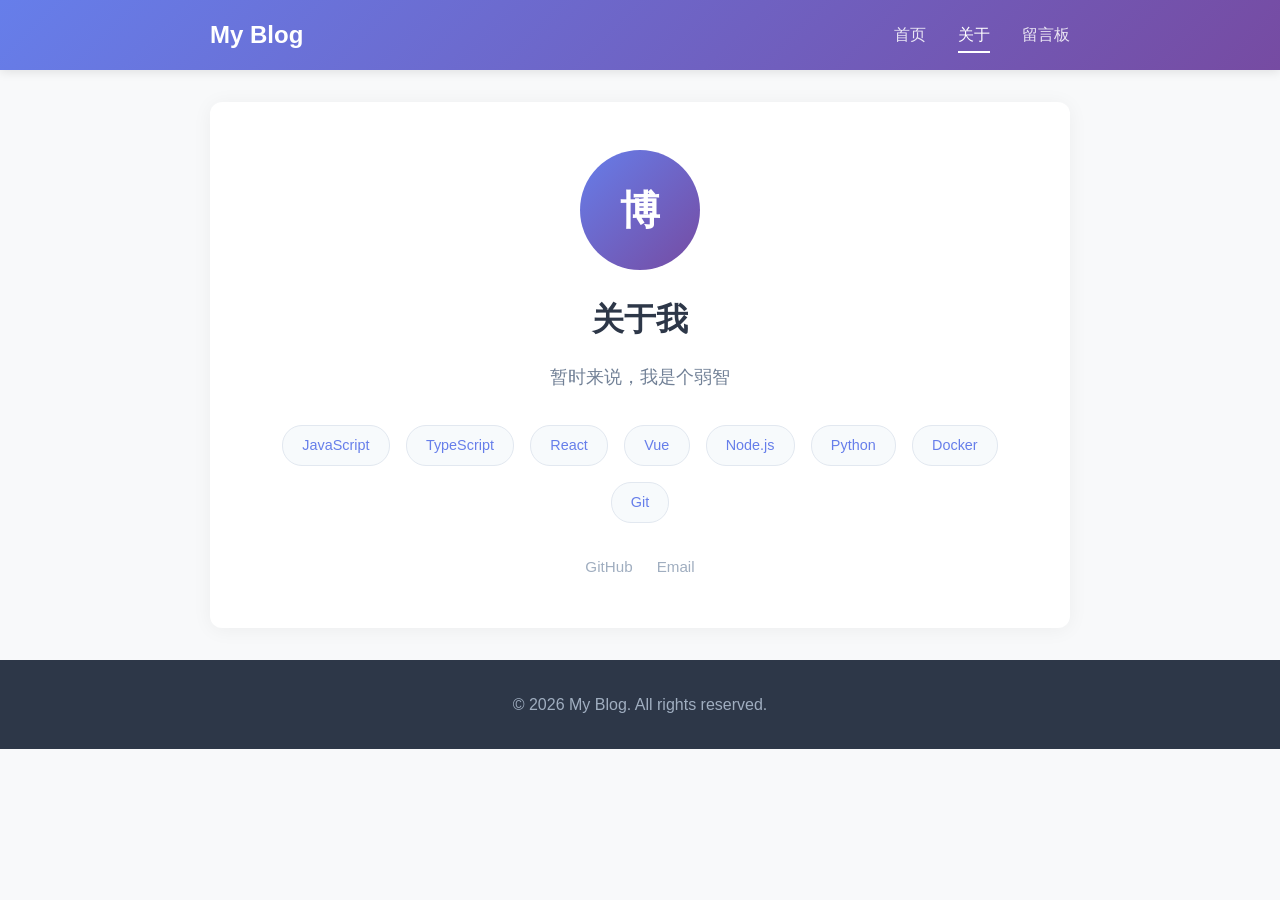
<file: blog/about.html>
<!DOCTYPE html>
<html lang="zh-CN">
<head>
    <meta charset="UTF-8">
    <meta name="viewport" content="width=device-width, initial-scale=1.0">
    <title>关于 - My Blog</title>
    <link rel="stylesheet" href="style.css">
</head>
<body>
    <!-- 导航栏 -->
    <nav class="navbar">
        <div class="container">
            <a href="/" class="logo">My Blog</a>
            <ul class="nav-links">
                <li><a href="/">首页</a></li>
                <li><a href="/about.html" class="active">关于</a></li>
                <li><a href="/guestbook.html">留言板</a></li>
            </ul>
        </div>
    </nav>

    <!-- 关于页面内容 -->
    <main class="container">
        <section class="about-page">
            <div class="about-avatar">博</div>
            <h1>关于我</h1>
            <p class="bio">
                暂时来说，我是个弱智
            </p>
            <div class="skills">
                <span class="skill-tag">JavaScript</span>
                <span class="skill-tag">TypeScript</span>
                <span class="skill-tag">React</span>
                <span class="skill-tag">Vue</span>
                <span class="skill-tag">Node.js</span>
                <span class="skill-tag">Python</span>
                <span class="skill-tag">Docker</span>
                <span class="skill-tag">Git</span>
            </div>
            <div class="social-links">
                <a href="https://github.com" target="_blank">GitHub</a>
                <a href="mailto:blog@example.com">Email</a>
            </div>
        </section>
    </main>

    <!-- 页脚 -->
    <footer class="footer">
        <div class="container">
            <p>&copy; 2026 My Blog. All rights reserved.</p>
        </div>
    </footer>
</body>
</html>
</file>
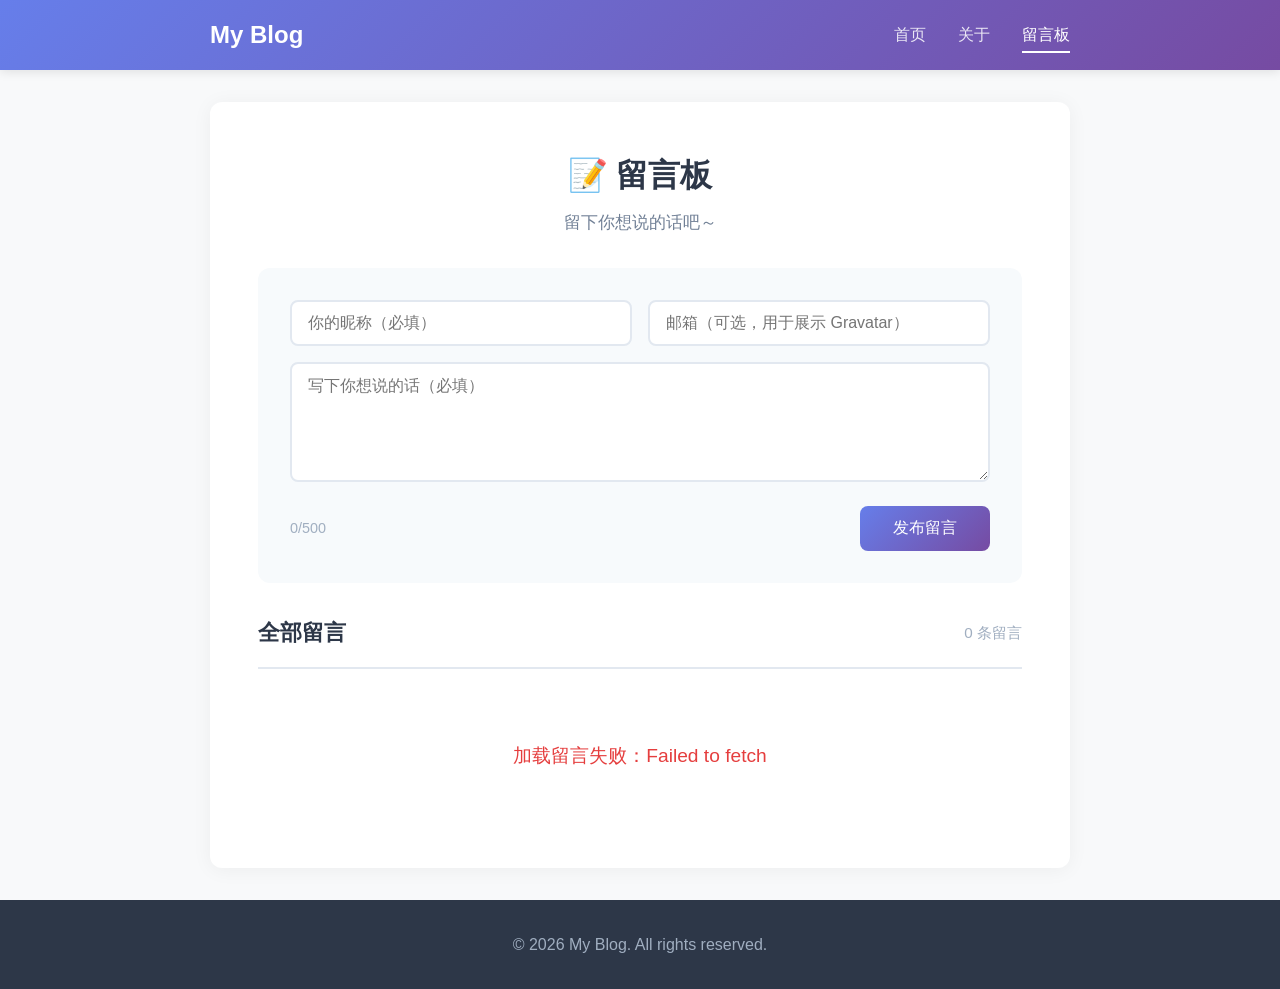
<file: blog/guestbook.html>
<!DOCTYPE html>
<html lang="zh-CN">
<head>
    <meta charset="UTF-8">
    <meta name="viewport" content="width=device-width, initial-scale=1.0">
    <title>留言板 - My Blog</title>
    <link rel="stylesheet" href="style.css">
</head>
<body>
    <!-- 导航栏 -->
    <nav class="navbar">
        <div class="container">
            <a href="/" class="logo">My Blog</a>
            <ul class="nav-links">
                <li><a href="/">首页</a></li>
                <li><a href="/about.html">关于</a></li>
                <li><a href="/guestbook.html" class="active">留言板</a></li>
            </ul>
        </div>
    </nav>

    <!-- 留言板内容 -->
    <main class="container">
        <section class="guestbook-page">
            <h1>📝 留言板</h1>
            <p class="guestbook-subtitle">留下你想说的话吧～</p>

            <!-- 留言表单 -->
            <form class="message-form" id="messageForm">
                <div class="form-row">
                    <input type="text" id="nickname" class="form-input" placeholder="你的昵称（必填）" maxlength="20" required>
                    <input type="email" id="email" class="form-input" placeholder="邮箱（可选，用于展示 Gravatar）" maxlength="50">
                </div>
                <textarea id="content" class="form-textarea" placeholder="写下你想说的话（必填）" maxlength="500" required></textarea>
                <div class="form-footer">
                    <span class="char-count"><span id="charCount">0</span>/500</span>
                    <button type="submit" class="submit-btn" id="submitBtn">
                        <span class="btn-text">发布留言</span>
                        <span class="btn-loading" style="display:none">发布中...</span>
                    </button>
                </div>
            </form>

            <!-- 留言列表 -->
            <div class="messages-section">
                <div class="messages-header">
                    <h2>全部留言</h2>
                    <span class="message-count" id="messageCount">0 条留言</span>
                </div>
                <div id="messagesList" class="messages-list">
                    <div class="loading">加载留言中</div>
                </div>
            </div>
        </section>
    </main>

    <!-- 页脚 -->
    <footer class="footer">
        <div class="container">
            <p>&copy; 2026 My Blog. All rights reserved.</p>
        </div>
    </footer>

    <script src="guestbook.js"></script>
</body>
</html>
</file>
<file: blog/style.css>
* {
    margin: 0;
    padding: 0;
    box-sizing: border-box;
}

body {
    font-family: -apple-system, BlinkMacSystemFont, 'Segoe UI', Roboto, 'Helvetica Neue', Arial, sans-serif;
    line-height: 1.6;
    color: #333;
    background-color: #f8f9fa;
}

.container {
    max-width: 900px;
    margin: 0 auto;
    padding: 0 20px;
}

/* 导航栏 */
.navbar {
    background: linear-gradient(135deg, #667eea 0%, #764ba2 100%);
    color: white;
    padding: 1rem 0;
    position: sticky;
    top: 0;
    z-index: 100;
    box-shadow: 0 2px 10px rgba(0, 0, 0, 0.1);
}

.navbar .container {
    display: flex;
    justify-content: space-between;
    align-items: center;
}

.logo {
    font-size: 1.5rem;
    font-weight: bold;
    color: white;
    text-decoration: none;
}

.nav-links {
    list-style: none;
    display: flex;
    gap: 2rem;
}

.nav-links a {
    color: rgba(255, 255, 255, 0.85);
    text-decoration: none;
    font-size: 1rem;
    transition: color 0.3s;
    padding: 0.5rem 0;
}

.nav-links a:hover,
.nav-links a.active {
    color: white;
    border-bottom: 2px solid white;
}

/* 英雄区域 */
.hero {
    text-align: center;
    padding: 4rem 0;
    background: white;
    border-radius: 12px;
    margin: 2rem 0;
    box-shadow: 0 2px 20px rgba(0, 0, 0, 0.05);
}

.hero h1 {
    font-size: 2.5rem;
    color: #2d3748;
    margin-bottom: 1rem;
}

.hero p {
    font-size: 1.2rem;
    color: #718096;
}

/* 文章卡片 */
.blog-posts {
    display: grid;
    gap: 2rem;
    padding-bottom: 3rem;
}

.post-card {
    background: white;
    border-radius: 12px;
    overflow: hidden;
    box-shadow: 0 2px 20px rgba(0, 0, 0, 0.05);
    transition: transform 0.3s, box-shadow 0.3s;
    cursor: pointer;
}

.post-card:hover {
    transform: translateY(-4px);
    box-shadow: 0 8px 30px rgba(0, 0, 0, 0.1);
}

.post-card-image {
    width: 100%;
    height: 200px;
    object-fit: cover;
    display: block;
}

.post-card-content {
    padding: 1.5rem;
}

.post-card-category {
    display: inline-block;
    background: linear-gradient(135deg, #667eea 0%, #764ba2 100%);
    color: white;
    padding: 0.25rem 0.75rem;
    border-radius: 20px;
    font-size: 0.8rem;
    margin-bottom: 0.75rem;
}

.post-card-title {
    font-size: 1.4rem;
    color: #2d3748;
    margin-bottom: 0.75rem;
    line-height: 1.4;
}

.post-card-excerpt {
    color: #718096;
    margin-bottom: 1rem;
    line-height: 1.6;
}

.post-card-meta {
    display: flex;
    align-items: center;
    gap: 1rem;
    color: #a0aec0;
    font-size: 0.9rem;
}

.post-card-meta .avatar {
    width: 32px;
    height: 32px;
    border-radius: 50%;
    background: linear-gradient(135deg, #667eea 0%, #764ba2 100%);
    display: inline-flex;
    align-items: center;
    justify-content: center;
    color: white;
    font-size: 0.8rem;
    font-weight: bold;
}

/* 文章详情页 */
.article-page {
    background: white;
    border-radius: 12px;
    padding: 3rem;
    margin: 2rem 0;
    box-shadow: 0 2px 20px rgba(0, 0, 0, 0.05);
}

.article-header {
    margin-bottom: 2rem;
}

.article-header h1 {
    font-size: 2.2rem;
    color: #2d3748;
    margin-bottom: 1rem;
    line-height: 1.3;
}

.article-meta {
    display: flex;
    align-items: center;
    gap: 1rem;
    color: #a0aec0;
    font-size: 0.95rem;
    flex-wrap: wrap;
}

.article-meta .avatar {
    width: 40px;
    height: 40px;
    border-radius: 50%;
    background: linear-gradient(135deg, #667eea 0%, #764ba2 100%);
    display: inline-flex;
    align-items: center;
    justify-content: center;
    color: white;
    font-weight: bold;
}

.article-image {
    width: 100%;
    max-height: 400px;
    object-fit: cover;
    border-radius: 8px;
    margin-bottom: 2rem;
}

.article-content {
    font-size: 1.1rem;
    line-height: 1.8;
    color: #4a5568;
}

.article-content h2 {
    font-size: 1.6rem;
    color: #2d3748;
    margin: 2rem 0 1rem;
    padding-bottom: 0.5rem;
    border-bottom: 2px solid #e2e8f0;
}

.article-content h3 {
    font-size: 1.3rem;
    color: #2d3748;
    margin: 1.5rem 0 1rem;
}

.article-content p {
    margin-bottom: 1.2rem;
}

.article-content ul,
.article-content ol {
    margin: 0 0 1.2rem 1.5rem;
}

.article-content li {
    margin-bottom: 0.5rem;
}

.article-content code {
    background: #f7fafc;
    padding: 0.2rem 0.4rem;
    border-radius: 4px;
    font-size: 0.95rem;
    color: #e53e3e;
    font-family: 'Consolas', 'Monaco', monospace;
}

.article-content pre {
    background: #2d3748;
    color: #e2e8f0;
    padding: 1.5rem;
    border-radius: 8px;
    overflow-x: auto;
    margin: 1.5rem 0;
    font-size: 0.9rem;
    line-height: 1.6;
}

.article-content pre code {
    background: none;
    color: inherit;
    padding: 0;
}

.article-content blockquote {
    border-left: 4px solid #667eea;
    padding: 1rem 1.5rem;
    margin: 1.5rem 0;
    background: #f7fafc;
    border-radius: 0 8px 8px 0;
    color: #718096;
    font-style: italic;
}

.article-content a {
    color: #667eea;
    text-decoration: none;
}

.article-content a:hover {
    text-decoration: underline;
}

.article-content img {
    max-width: 100%;
    border-radius: 8px;
    margin: 1.5rem 0;
}

/* 关于页面 */
.about-page {
    background: white;
    border-radius: 12px;
    padding: 3rem;
    margin: 2rem 0;
    box-shadow: 0 2px 20px rgba(0, 0, 0, 0.05);
    text-align: center;
}

.about-avatar {
    width: 120px;
    height: 120px;
    border-radius: 50%;
    background: linear-gradient(135deg, #667eea 0%, #764ba2 100%);
    display: flex;
    align-items: center;
    justify-content: center;
    margin: 0 auto 1.5rem;
    font-size: 2.5rem;
    color: white;
    font-weight: bold;
}

.about-page h1 {
    font-size: 2rem;
    color: #2d3748;
    margin-bottom: 1rem;
}

.about-page .bio {
    font-size: 1.1rem;
    color: #718096;
    max-width: 600px;
    margin: 0 auto 2rem;
    line-height: 1.8;
}

.about-page .skills {
    display: flex;
    justify-content: center;
    gap: 1rem;
    flex-wrap: wrap;
    margin-bottom: 2rem;
}

.about-page .skill-tag {
    background: #f7fafc;
    color: #667eea;
    padding: 0.5rem 1.2rem;
    border-radius: 20px;
    font-size: 0.9rem;
    border: 1px solid #e2e8f0;
}

.social-links {
    display: flex;
    justify-content: center;
    gap: 1.5rem;
}

.social-links a {
    color: #a0aec0;
    text-decoration: none;
    font-size: 0.95rem;
    transition: color 0.3s;
}

.social-links a:hover {
    color: #667eea;
}

/* 留言板 */
.guestbook-page {
    background: white;
    border-radius: 12px;
    padding: 3rem;
    margin: 2rem 0;
    box-shadow: 0 2px 20px rgba(0, 0, 0, 0.05);
}

.guestbook-page h1 {
    font-size: 2rem;
    color: #2d3748;
    text-align: center;
    margin-bottom: 0.5rem;
}

.guestbook-subtitle {
    text-align: center;
    color: #718096;
    margin-bottom: 2rem;
    font-size: 1.05rem;
}

/* 留言表单 */
.message-form {
    background: #f7fafc;
    padding: 2rem;
    border-radius: 12px;
    margin-bottom: 2rem;
}

.form-row {
    display: flex;
    gap: 1rem;
    margin-bottom: 1rem;
}

.form-row .form-input {
    flex: 1;
}

.form-input {
    width: 100%;
    padding: 0.75rem 1rem;
    border: 2px solid #e2e8f0;
    border-radius: 8px;
    font-size: 1rem;
    color: #2d3748;
    background: white;
    transition: border-color 0.3s, box-shadow 0.3s;
    outline: none;
}

.form-input:focus,
.form-textarea:focus {
    border-color: #667eea;
    box-shadow: 0 0 0 3px rgba(102, 126, 234, 0.15);
}

.form-textarea {
    width: 100%;
    padding: 0.75rem 1rem;
    border: 2px solid #e2e8f0;
    border-radius: 8px;
    font-size: 1rem;
    color: #2d3748;
    background: white;
    resize: vertical;
    min-height: 120px;
    font-family: inherit;
    transition: border-color 0.3s, box-shadow 0.3s;
    outline: none;
    margin-bottom: 1rem;
}

.form-footer {
    display: flex;
    justify-content: space-between;
    align-items: center;
}

.char-count {
    color: #a0aec0;
    font-size: 0.9rem;
}

.char-count.exceeded {
    color: #e53e3e;
}

.submit-btn {
    background: linear-gradient(135deg, #667eea 0%, #764ba2 100%);
    color: white;
    border: none;
    padding: 0.75rem 2rem;
    border-radius: 8px;
    font-size: 1rem;
    cursor: pointer;
    transition: transform 0.3s, opacity 0.3s;
    min-width: 130px;
}

.submit-btn:hover {
    transform: translateY(-2px);
}

.submit-btn:disabled {
    opacity: 0.6;
    cursor: not-allowed;
    transform: none;
}

/* 留言列表 */
.messages-section {
    margin-top: 2rem;
}

.messages-header {
    display: flex;
    justify-content: space-between;
    align-items: center;
    margin-bottom: 1.5rem;
    padding-bottom: 1rem;
    border-bottom: 2px solid #e2e8f0;
}

.messages-header h2 {
    font-size: 1.4rem;
    color: #2d3748;
}

.message-count {
    color: #a0aec0;
    font-size: 0.95rem;
}

.messages-list {
    display: flex;
    flex-direction: column;
    gap: 1.25rem;
}

/* 留言卡片 */
.message-card {
    background: #f7fafc;
    padding: 1.5rem;
    border-radius: 12px;
    border-left: 4px solid #667eea;
    animation: fadeIn 0.4s ease-out;
}

@keyframes fadeIn {
    from {
        opacity: 0;
        transform: translateY(10px);
    }
    to {
        opacity: 1;
        transform: translateY(0);
    }
}

.message-header {
    display: flex;
    align-items: center;
    gap: 0.75rem;
    margin-bottom: 0.75rem;
}

.message-avatar {
    width: 40px;
    height: 40px;
    border-radius: 50%;
    background: linear-gradient(135deg, #667eea 0%, #764ba2 100%);
    display: flex;
    align-items: center;
    justify-content: center;
    color: white;
    font-weight: bold;
    font-size: 1rem;
    flex-shrink: 0;
    overflow: hidden;
}

.message-avatar img {
    width: 100%;
    height: 100%;
    object-fit: cover;
}

.message-avatar .avatar-placeholder {
    font-size: 1rem;
    font-weight: bold;
    color: white;
}

.message-author {
    font-weight: 600;
    color: #2d3748;
    font-size: 1rem;
}

.message-time {
    color: #a0aec0;
    font-size: 0.85rem;
    margin-left: auto;
}

.message-content {
    color: #4a5568;
    line-height: 1.6;
    font-size: 1rem;
    white-space: pre-wrap;
    word-break: break-word;
}

/* 没有留言 */
.no-messages {
    text-align: center;
    padding: 3rem;
    color: #a0aec0;
    font-size: 1.1rem;
}

/* 状态提示 */
.status-message {
    text-align: center;
    padding: 0.75rem;
    border-radius: 8px;
    margin-bottom: 1rem;
    display: none;
    font-size: 0.95rem;
}

.status-message.success {
    display: block;
    background: #c6f6d5;
    color: #276749;
}

.status-message.error {
    display: block;
    background: #fed7d7;
    color: #9b2c2c;
}

/* 响应式 */
@media (max-width: 768px) {
    .guestbook-page {
        padding: 2rem 1.5rem;
    }

    .form-row {
        flex-direction: column;
        gap: 0.75rem;
    }

    .form-footer {
        flex-direction: column;
        gap: 0.75rem;
        align-items: stretch;
    }

    .char-count {
        text-align: right;
    }

    .submit-btn {
        width: 100%;
    }

    .message-header {
        flex-wrap: wrap;
    }

    .message-time {
        margin-left: 0;
        width: 100%;
    }
}

/* 页脚 */
.footer {
    background: #2d3748;
    color: #a0aec0;
    text-align: center;
    padding: 2rem 0;
    margin-top: 2rem;
}

/* 加载状态 */
.loading {
    text-align: center;
    padding: 3rem;
    color: #a0aec0;
    font-size: 1.2rem;
}

.loading::after {
    content: '...';
    animation: dots 1.5s steps(3, end) infinite;
}

@keyframes dots {
    0% { content: '.'; }
    33% { content: '..'; }
    66% { content: '...'; }
}

/* 回到首页按钮 */
.back-home {
    display: inline-block;
    background: linear-gradient(135deg, #667eea 0%, #764ba2 100%);
    color: white;
    padding: 0.75rem 1.5rem;
    border-radius: 8px;
    text-decoration: none;
    margin-bottom: 2rem;
    transition: transform 0.3s;
    border: none;
    cursor: pointer;
    font-size: 1rem;
}

.back-home:hover {
    transform: translateY(-2px);
}

/* 错误提示 */
.error-message {
    text-align: center;
    padding: 3rem;
    color: #e53e3e;
    font-size: 1.2rem;
}

/* 响应式设计 */
@media (max-width: 768px) {
    .hero h1 {
        font-size: 2rem;
    }

    .hero p {
        font-size: 1rem;
    }

    .article-page {
        padding: 1.5rem;
    }

    .article-header h1 {
        font-size: 1.6rem;
    }

    .article-content {
        font-size: 1rem;
    }

    .about-page {
        padding: 2rem 1.5rem;
    }

    .nav-links {
        gap: 1rem;
    }
}

@media (max-width: 480px) {
    .hero {
        padding: 2rem 1rem;
    }

    .hero h1 {
        font-size: 1.6rem;
    }

    .post-card-content {
        padding: 1rem;
    }

    .post-card-title {
        font-size: 1.2rem;
    }
}
</file>
